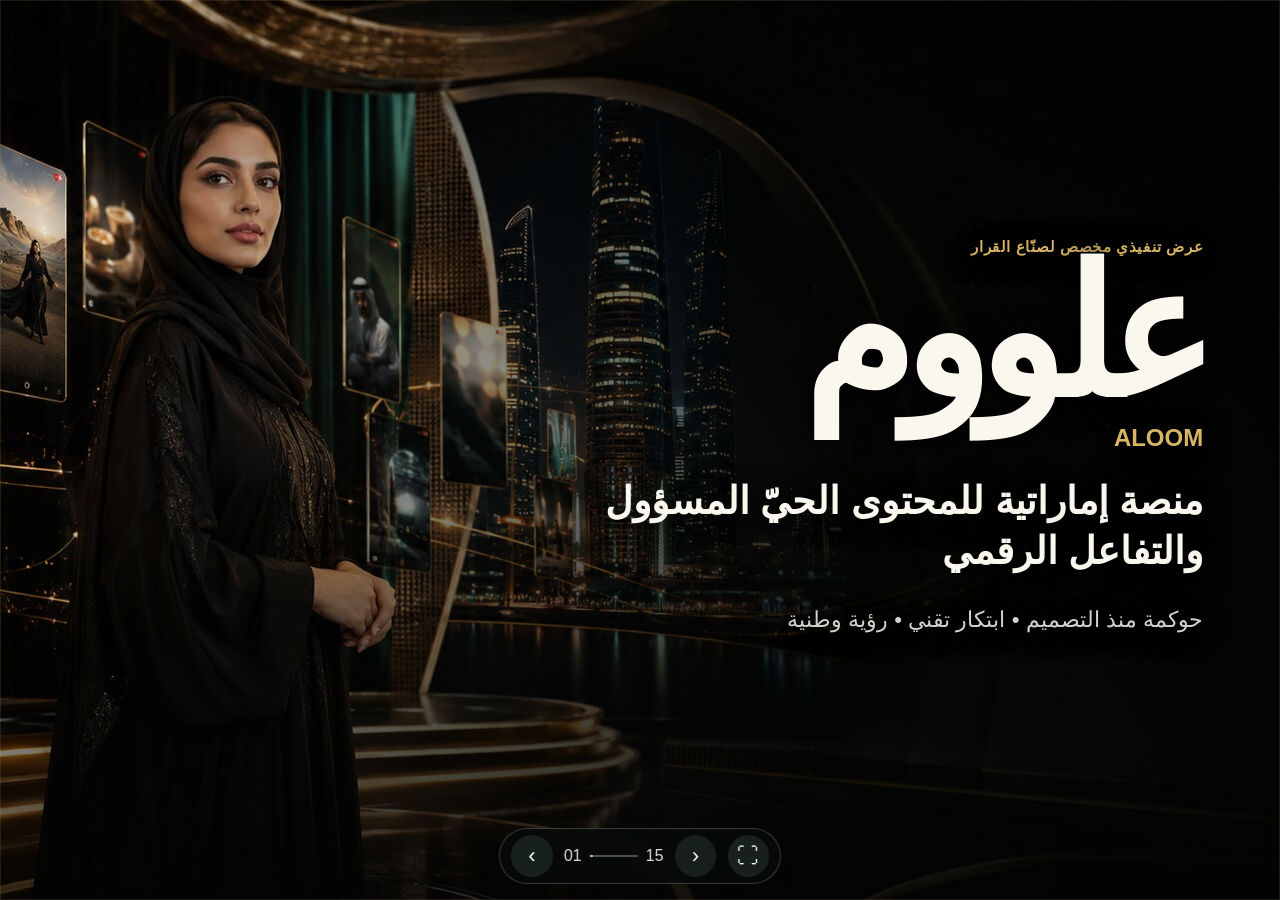
<file: presentation/index.html>
<!doctype html>
<html lang="ar" dir="rtl">
  <head>
    <meta charset="utf-8" />
    <meta
      name="viewport"
      content="width=device-width,initial-scale=1,viewport-fit=cover"
    />
    <meta name="theme-color" content="#050706" />
    <title>علووم | العرض التنفيذي للترخيص</title>
    <link rel="stylesheet" href="styles.css" />
  </head>
  <body>
    <main class="deck" aria-live="polite">
      <section
        class="slide cover active"
        data-title="الغلاف"
        style="--bg: url(&quot;promo/assets/hero-campaign.jpg&quot;)"
      >
        <div class="content">
          <p class="eyebrow">عرض تنفيذي مخصص لصنّاع القرار</p>
          <h1>علووم</h1>
          <p class="latin">ALOOM</p>
          <h2>منصة إماراتية للمحتوى الحيّ المسؤول والتفاعل الرقمي</h2>
          <p class="lead">حوكمة منذ التصميم • ابتكار تقني • رؤية وطنية</p>
        </div>
      </section>

      <section
        class="slide"
        data-title="الرؤية"
        style="--bg: url(&quot;promo/assets/manifesto-stories.jpg&quot;)"
      >
        <header>
          <span>02 / 15</span>
          <p>الرؤية</p>
        </header>
        <div class="content">
          <p class="eyebrow">بنية إعلامية رقمية قابلة للحوكمة</p>
          <h2>علووم ليست تطبيقًا آخر؛ بل منظومة محتوى إماراتية متكاملة</h2>
          <p class="lead">
            تجمع المحتوى القصير والبث المباشر والمجتمعات والاقتصاد الإبداعي تحت
            إشراف واضح وقابل للمساءلة.
          </p>
          <div class="callout">
            الغاية: تمكين المبدعين ودعم المجتمع ضمن مساحة رقمية آمنة ومسؤولة.
          </div>
        </div>
      </section>

      <section
        class="slide"
        data-title="التجربة المتكاملة"
        style="--bg: url(&quot;promo/assets/discovery-world.jpg&quot;)"
      >
        <header>
          <span>03 / 15</span>
          <p>التجربة المتكاملة</p>
        </header>
        <div class="content">
          <p class="eyebrow">رحلة واحدة للمستخدم والمبدع</p>
          <h2>المشاهدة بداية التجربة، وليست نهايتها</h2>
          <ul class="inline">
            <li>اكتشاف وفيديو قصير</li>
            <li>بث وتحديات مباشرة</li>
            <li>مجتمعات ورسائل</li>
            <li>استوديو وإنتاج</li>
            <li>اقتصاد إبداعي</li>
          </ul>
        </div>
      </section>

      <section
        class="slide"
        data-title="القيمة الوطنية"
        style="--bg: url(&quot;promo/assets/emirati-culture.jpg&quot;)"
      >
        <header>
          <span>04 / 15</span>
          <p>القيمة الوطنية</p>
        </header>
        <div class="content">
          <p class="eyebrow">من الإمارات إلى جمهور عالمي</p>
          <h2>الهوية المحلية تتحول إلى قوة إعلامية واقتصادية</h2>
          <p class="lead">
            إبراز المواهب والقصص والفعاليات، تمكين المبدعين، وخلق فرص في الإعلام
            والتقنية والإنتاج.
          </p>
        </div>
      </section>

      <section
        class="slide"
        data-title="الأدوار"
        style="--bg: url(&quot;promo/assets/community-majlis.jpg&quot;)"
      >
        <header>
          <span>05 / 15</span>
          <p>وضوح الأدوار</p>
        </header>
        <div class="content">
          <p class="eyebrow">صلاحيات ومسؤوليات محددة</p>
          <h2>كل طرف يعرف ما يستطيع فعله، وما يخضع للمراجعة</h2>
          <div class="sequence">
            <span>المشاهد</span><span>المبدع</span><span>المشرف</span
            ><span>الجهة الرقابية</span>
          </div>
        </div>
      </section>

      <section
        class="slide"
        data-title="نطاق النشاط"
        style="--bg: url(&quot;promo/assets/creator-studio.jpg&quot;)"
      >
        <header>
          <span>06 / 15</span>
          <p>نطاق النشاط</p>
        </header>
        <div class="content">
          <p class="eyebrow">فصل تنظيمي واضح</p>
          <h2>المحتوى والإعلام منفصلان تشغيليًا عن الاقتصاد الرقمي</h2>
          <div class="split">
            <p>
              <b>المحتوى:</b> نشر، بث مباشر، فعاليات، مجتمعات وإعلانات معتمدة.
            </p>
            <p>
              <b>الاقتصاد:</b> هدايا رقمية، استحقاقات، تسويات وسجل معاملات قابل
              للتدقيق.
            </p>
          </div>
        </div>
      </section>

      <section
        class="slide"
        data-title="السلامة"
        style="--bg: url(&quot;promo/assets/trust-safety.jpg&quot;)"
      >
        <header>
          <span>07 / 15</span>
          <p>السلامة أولًا</p>
        </header>
        <div class="content">
          <p class="eyebrow">الحماية جزء من المنتج</p>
          <h2>ضوابط عمرية وبلاغات واستجابة مباشرة واستئناف منظم</h2>
          <p class="lead">
            تأخير البث عند الحاجة، كتم وحظر وإيقاف فوري للحالات الجسيمة، مع
            قرارات مفسرة وقابلة للمراجعة.
          </p>
        </div>
      </section>

      <section
        class="slide"
        data-title="الحوكمة البشرية"
        style="--bg: url(&quot;executive-assets/human-governance.jpg&quot;)"
      >
        <header>
          <span>08 / 15</span>
          <p>الحوكمة البشرية</p>
        </header>
        <div class="content">
          <p class="eyebrow">التقنية تساعد؛ والإنسان يقرر</p>
          <h2>القرارات الحساسة تمر بمراجعة بشرية موثقة</h2>
          <div class="sequence">
            <span>رصد</span><span>مراجعة السياق</span><span>إجراء متناسب</span
            ><span>توثيق واستئناف</span>
          </div>
        </div>
      </section>

      <section
        class="slide"
        data-title="الخصوصية والأمن"
        style="--bg: url(&quot;executive-assets/privacy-security.jpg&quot;)"
      >
        <header>
          <span>09 / 15</span>
          <p>الخصوصية والأمن</p>
        </header>
        <div class="content">
          <p class="eyebrow">أقل بيانات، أعلى حماية</p>
          <h2>خصوصية منذ التصميم وبنية أمنية قابلة للتدقيق</h2>
          <p class="lead">
            تقليل البيانات، تشفير، إدارة دقيقة للصلاحيات، رصد للحوادث، وحقوق
            واضحة للمستخدم.
          </p>
        </div>
      </section>

      <section
        class="slide"
        data-title="الهدايا الرقمية"
        style="--bg: url(&quot;promo/assets/creator-economy.jpg&quot;)"
      >
        <header>
          <span>10 / 15</span>
          <p>الاقتصاد الإبداعي</p>
        </header>
        <div class="content">
          <p class="eyebrow">قيمة مفهومة وقابلة للتدقيق</p>
          <h2>الهدايا الرقمية تدعم المبدع ضمن تدفق مالي منضبط</h2>
          <div class="sequence">
            <span>شراء آمن</span><span>هدية داخل المنصة</span
            ><span>استحقاق شفاف</span><span>تسوية بعد التحقق</span>
          </div>
          <p class="fine">
            ليست أداة استثمار أو بديلًا للنقود، وتخضع خصائصها للموافقات
            النظامية.
          </p>
        </div>
      </section>

      <section
        class="slide"
        data-title="الأثر"
        style="--bg: url(&quot;promo/assets/creator-tools.jpg&quot;)"
      >
        <header>
          <span>11 / 15</span>
          <p>الأثر المتوقع</p>
        </header>
        <div class="content">
          <p class="eyebrow">قيمة وطنية قابلة للقياس</p>
          <h2>محتوى محلي أقوى، بيئة رقمية أكثر أمانًا، وفرص اقتصادية جديدة</h2>
          <ul class="inline">
            <li>حضور إماراتي</li>
            <li>مؤشرات سلامة</li>
            <li>دخل للمبدعين</li>
            <li>وظائف نوعية</li>
          </ul>
        </div>
      </section>

      <section
        class="slide"
        data-title="الإطلاق المرحلي"
        style="--bg: url(&quot;executive-assets/phased-launch.jpg&quot;)"
      >
        <header>
          <span>12 / 15</span>
          <p>الإطلاق المرحلي</p>
        </header>
        <div class="content">
          <p class="eyebrow">نتوسع بناءً على الأدلة</p>
          <h2>تجربة مضبوطة، ثم إطلاق إماراتي، ثم توسع إقليمي منظم</h2>
          <div class="sequence">
            <span>تجربة مغلقة</span><span>إطلاق إماراتي</span
            ><span>قياس وتحسين</span><span>توسع بالموافقات</span>
          </div>
        </div>
      </section>

      <section
        class="slide"
        data-title="الموافقات"
        style="--bg: url(&quot;executive-assets/regulatory-approvals.jpg&quot;)"
      >
        <header>
          <span>13 / 15</span>
          <p>مسار الموافقات</p>
        </header>
        <div class="content">
          <p class="eyebrow">حزمة متكاملة وليست موافقة منفردة</p>
          <h2>تنسيق مبكر بين التجارة والإعلام والخصوصية والأمن والمدفوعات</h2>
          <p class="lead">
            نقترح نقطة اتصال تنظيمية واحدة ومسارًا مرحليًا يربط كل خاصية
            بالموافقة المختصة قبل تفعيلها.
          </p>
        </div>
      </section>

      <section
        class="slide"
        data-title="الجاهزية والالتزامات"
        style="
          --bg: url(&quot;executive-assets/operational-readiness.jpg&quot;);
        "
      >
        <header>
          <span>14 / 15</span>
          <p>الجاهزية والالتزامات</p>
        </header>
        <div class="content">
          <p class="eyebrow">الموافقة ترتبط بأدلة تشغيل</p>
          <h2>مؤشرات أداء وتقارير دورية وتدقيق قابل للتحقق</h2>
          <ul class="inline">
            <li>زمن الاستجابة</li>
            <li>المراجعة البشرية</li>
            <li>نتائج الاستئناف</li>
            <li>تقارير الامتثال</li>
            <li>اختبارات الجاهزية</li>
          </ul>
        </div>
      </section>

      <section
        class="slide decision"
        data-title="القرار المطلوب"
        style="--bg: url(&quot;promo/assets/global-finale-v2.jpg&quot;)"
      >
        <header>
          <span>15 / 15</span>
          <p>القرار المطلوب</p>
        </header>
        <div class="content">
          <p class="eyebrow">القادم يبدأ من أبوظبي</p>
          <h2>الموافقة على بدء مسار ترخيص مرحلي لمنصة «علووم»</h2>
          <p class="lead">
            بنطاق إطلاق مضبوط، وإشراف الجهات المختصة، وتقارير امتثال وسلامة قبل
            أي توسع.
          </p>
          <div class="callout">
            نقطة اتصال تنظيمية • نطاق تجربة أولية • حزمة متطلبات وموافقات
          </div>
        </div>
      </section>
    </main>
    <nav class="controls" aria-label="التنقل بين الشرائح">
      <button id="next" type="button" aria-label="التالي">‹</button>
      <div class="status">
        <span id="current">01</span><i></i><span id="total">15</span>
      </div>
      <button id="prev" type="button" aria-label="السابق">›</button
      ><button id="full" type="button" aria-label="ملء الشاشة">⛶</button>
    </nav>
    <script src="app.js"></script>
  </body>
</html>
</file>
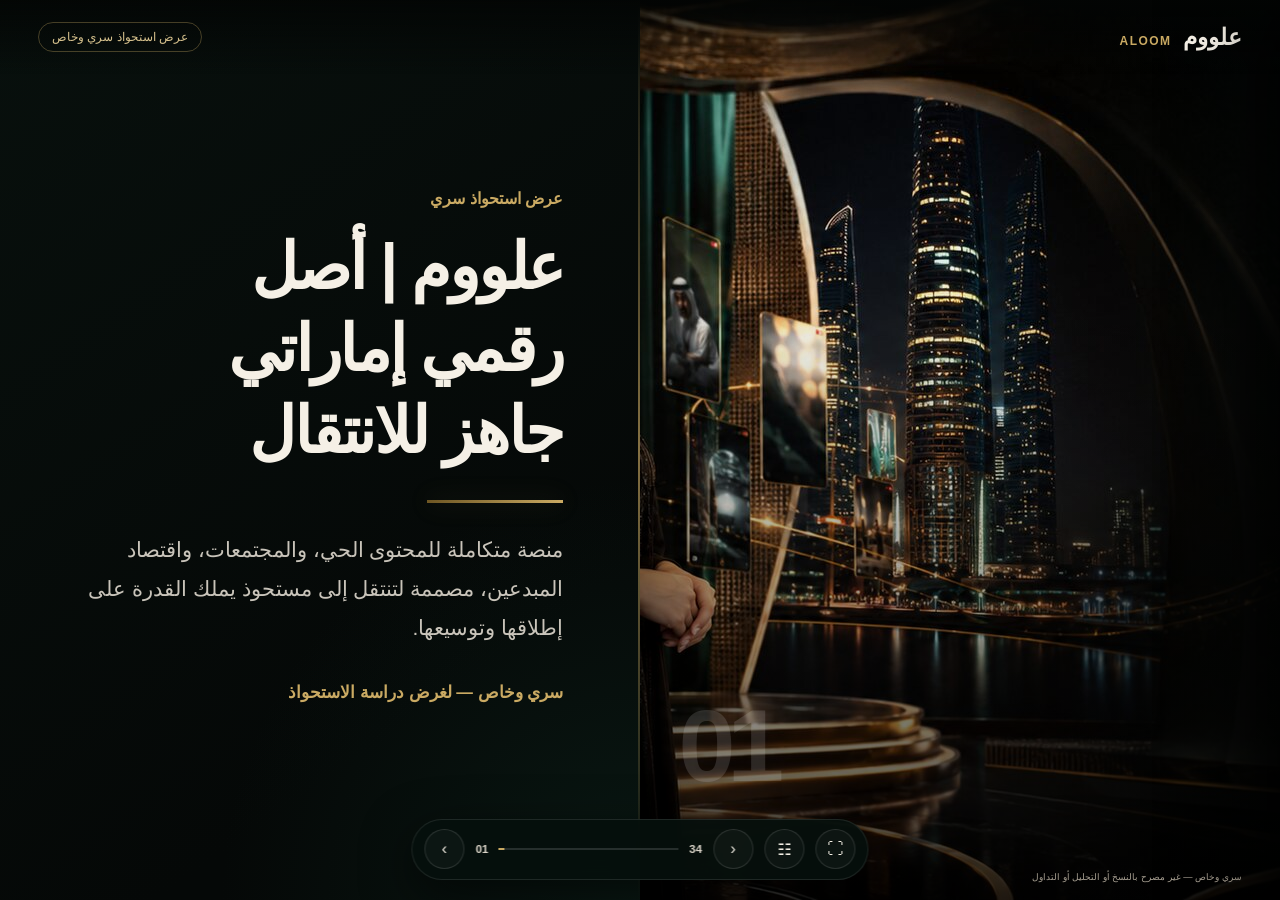
<file: presentation/acquisition/index.html>
<!doctype html>
<html lang="ar" dir="rtl">
  <head>
    <meta charset="utf-8" />
    <meta name="viewport" content="width=device-width,initial-scale=1,viewport-fit=cover" />
    <meta name="theme-color" content="#050807" />
    <meta name="robots" content="noindex,nofollow,noarchive" />
    <title>علووم | عرض الاستحواذ السري</title>
    <link rel="stylesheet" href="acquisition.css" />
  </head>
  <body>
    <main id="deck" class="deck" aria-live="polite"></main>

    <header class="topbar">
      <div class="brand"><b>علووم</b><span>ALOOM</span></div>
      <div class="confidential">عرض استحواذ سري وخاص</div>
    </header>

    <nav class="controls" aria-label="التحكم في العرض">
      <button id="next" class="round" aria-label="التالي">‹</button>
      <div class="progress">
        <span id="current">01</span><i><b id="bar"></b></i><span id="total">34</span>
      </div>
      <button id="prev" class="round" aria-label="السابق">›</button>
      <button id="menu" class="round menu" aria-label="فهرس الشرائح">☷</button>
      <button id="full" class="round" aria-label="ملء الشاشة">⛶</button>
    </nav>

    <aside id="indexPanel" class="index-panel" aria-label="فهرس الشرائح">
      <div class="index-head"><b>فهرس العرض</b><button id="closeMenu" aria-label="إغلاق">×</button></div>
      <div id="indexList" class="index-list"></div>
    </aside>

    <script src="acquisition.js"></script>
  </body>
</html>
</file>
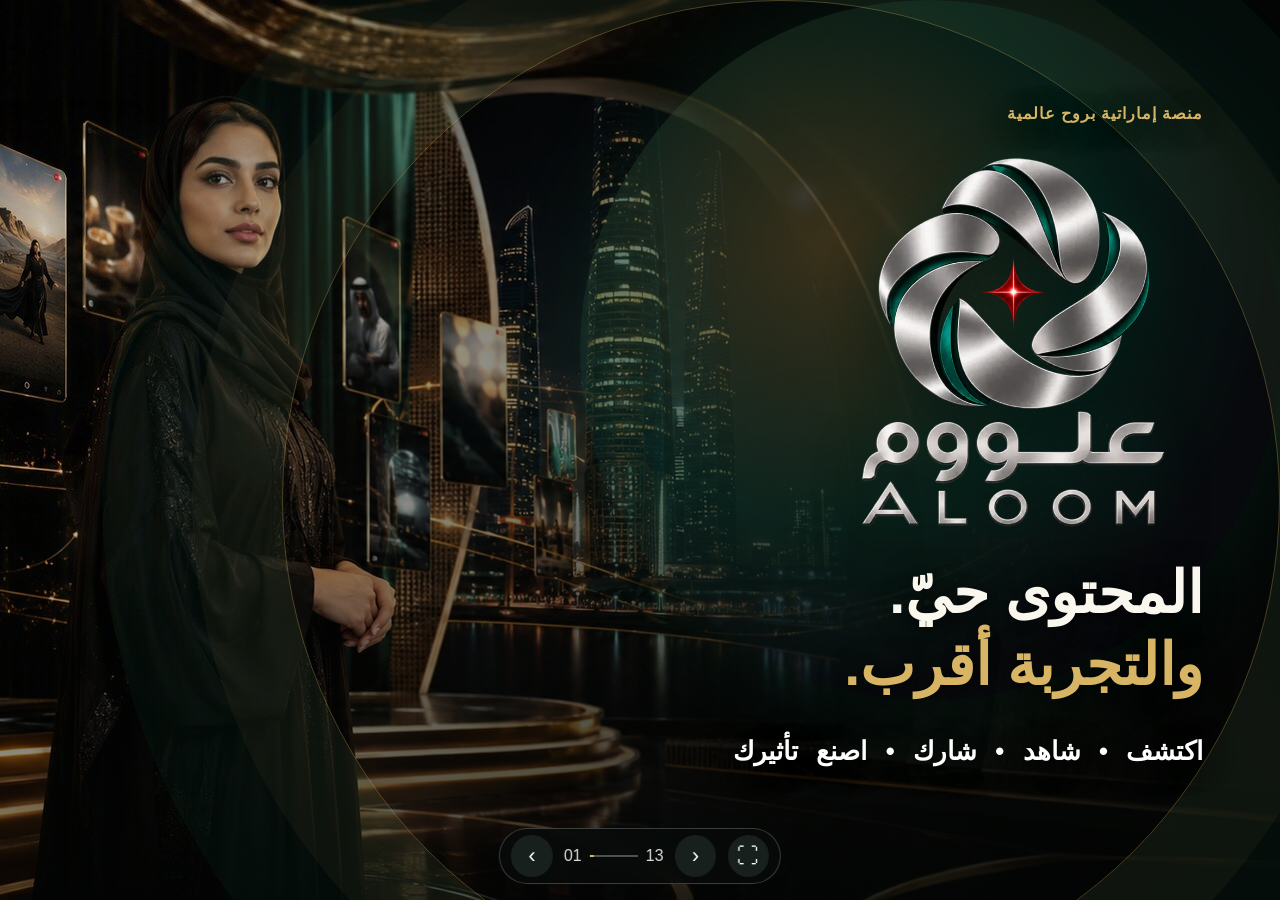
<file: presentation/promo-logo-preview/index.html>
<!doctype html>
<html lang="ar" dir="rtl">
<head>
  <meta charset="utf-8">
  <meta name="viewport" content="width=device-width,initial-scale=1,viewport-fit=cover">
  <meta name="theme-color" content="#050706">
  <title>علووم | العرض الترويجي</title>
  <link rel="stylesheet" href="promo.css">
</head>
<body>
<main class="deck">
  <section class="slide hero active" data-title="علووم">
    <div class="orb"></div><div class="rings"></div>
    <p class="kicker">منصة إماراتية بروح عالمية</p>
    <img class="official-logo official-logo--hero" src="aloom-official-logo.webp" alt="علووم ALOOM">
    <h2>المحتوى حيّ.<br><em>والتجربة أقرب.</em></h2>
    <p class="sub">اكتشف • شاهد • شارك • اصنع تأثيرك</p>
  </section>

  <section class="slide manifesto" data-title="الفكرة">
    <img class="official-logo official-logo--signature" src="aloom-mark.webp" alt="" aria-hidden="true">
    <p class="num">01</p>
    <h2>ليس كل ما يستحق المشاهدة<br>يمكن اختصاره في تمريرة</h2>
    <p class="bigline">في «علووم» تتحول اللحظة إلى قصة، والقصة إلى مجتمع، والمجتمع إلى أثر.</p>
    <div class="glowline"></div>
  </section>

  <section class="slide discovery" data-title="الاكتشاف">
    <img class="official-logo official-logo--signature" src="aloom-mark.webp" alt="" aria-hidden="true">
    <p class="num">02</p>
    <div class="copy"><p class="kicker">اكتشاف بلا حدود</p><h2>محتوى يعرف ما يهمك،<br><em>ويفتح لك ما لم تتوقعه</em></h2><p>فيديو قصير، فعاليات، مواهب، قصص محلية وموضوعات حيّة — في تجربة سريعة وسلسة.</p></div>
    <div class="stream" aria-hidden="true"><i>رياضة</i><i>إبداع</i><i>تراث</i><i>تقنية</i><i>فعاليات</i></div>
  </section>

  <section class="slide live" data-title="البث المباشر">
    <img class="official-logo official-logo--signature" src="aloom-mark.webp" alt="" aria-hidden="true">
    <p class="num">03</p><div class="pulse"></div>
    <p class="kicker">LIVE الآن</p>
    <h2>البث ليس مشاهدة فقط.<br><em>أنت جزء من الحدث.</em></h2>
    <p class="bigline">ضيوف • تحديات مباشرة • دردشة حيّة • تفاعل لحظي • لحظات لا تتكرر</p>
  </section>

  <section class="slide challenge" data-title="التحديات">
    <img class="official-logo official-logo--signature" src="aloom-mark.webp" alt="" aria-hidden="true">
    <p class="num">04</p>
    <div class="versus"><span>الموهبة</span><b>VS</b><span>الموهبة</span></div>
    <h2>تحديات تشعل الحماس،<br><em>وتصنع نجوم اللحظة</em></h2>
    <p>منافسات مباشرة، تصويت وتفاعل، نتائج لحظية وتجربة مصممة للمشاركة.</p>
  </section>

  <section class="slide studio" data-title="استوديو علووم">
    <img class="official-logo official-logo--signature" src="aloom-mark.webp" alt="" aria-hidden="true">
    <p class="num">05</p><p class="kicker">ALOOM STUDIO</p>
    <h2>استوديو كامل.<br><em>أينما كان المبدع.</em></h2>
    <div class="devices"><div class="desktop">بث الألعاب<br><small>تطبيق أو نافذة + كاميرا + دردشة</small></div><div class="tablet">iPad Studio</div><div class="phone">Companion<br><small>كاميرا ودردشة</small></div></div>
  </section>

  <section class="slide creator" data-title="أدوات المبدع">
    <img class="official-logo official-logo--signature" src="aloom-mark.webp" alt="" aria-hidden="true">
    <p class="num">06</p>
    <div class="copy"><p class="kicker">اصنع بطريقتك</p><h2>من الفكرة<br><em>إلى جمهور ينتظر جديدك</em></h2><p>تصوير وتحرير وفلاتر وصوت وتعليقات توضيحية ونشر وتحليلات — رحلة واحدة بلا تعقيد.</p></div>
    <div class="lens"><span>REC</span></div>
  </section>

  <section class="slide community" data-title="المجتمعات">
    <img class="official-logo official-logo--signature" src="aloom-mark.webp" alt="" aria-hidden="true">
    <p class="num">07</p>
    <h2>الجمهور لا يتابعك فقط.<br><em>إنه مجتمعك.</em></h2>
    <p class="bigline">رسائل ومجموعات وإشعارات ومساحات اهتمام تُبقي الحوار حيًا بعد انتهاء البث.</p>
    <div class="people"><i></i><i></i><i></i><i></i><i></i><i></i><i></i></div>
  </section>

  <section class="slide economy" data-title="اقتصاد المبدعين">
    <img class="official-logo official-logo--signature" src="aloom-mark.webp" alt="" aria-hidden="true">
    <p class="num">08</p><div class="coin">ع</div>
    <p class="kicker">القيمة تصل إلى من يصنعها</p>
    <h2>إبداع يُرى.<br><em>وتقدير يُحَس.</em></h2>
    <p>هدايا رقمية، عضويات، استحقاقات واضحة وفرص نمو تدعم استدامة المبدع.</p>
  </section>

  <section class="slide culture" data-title="المحتوى الإماراتي">
    <img class="official-logo official-logo--signature" src="aloom-mark.webp" alt="" aria-hidden="true">
    <p class="num">09</p>
    <p class="kicker">هويتنا مساحة انطلاق</p>
    <h2>قصصنا المحلية<br><em>تستحق جمهورًا عالميًا</em></h2>
    <div class="words"><span>المجالس</span><span>المهرجانات</span><span>الرياضات التراثية</span><span>المواهب</span><span>اليولات</span><span>الابتكار</span></div>
  </section>

  <section class="slide experiences" data-title="تجارب جديدة">
    <img class="official-logo official-logo--signature" src="aloom-mark.webp" alt="" aria-hidden="true">
    <p class="num">10</p><p class="kicker">أكثر من منصة محتوى</p>
    <h2>الترشيحات والمزادات<br><em>تتحول إلى تجارب جماهيرية حيّة</em></h2>
    <div class="duo"><div><b>ترشيحات</b><p>فئات وجولات وتصويت وتكريم يصنعه الجمهور.</p></div><div><b>مزادات</b><p>الحلال والسيارات والمقتنيات النادرة في تجربة تفاعلية موثوقة.</p></div></div>
  </section>

  <section class="slide safe" data-title="الثقة والسلامة">
    <img class="official-logo official-logo--signature" src="aloom-mark.webp" alt="" aria-hidden="true">
    <p class="num">11</p><div class="shield">ع</div>
    <h2>متعة بلا فوضى.<br><em>حرية بمسؤولية.</em></h2>
    <p class="bigline">حوكمة منذ التصميم، أدوات سلامة فورية، إشراف بشري، خصوصية وحماية للمستخدم والمبدع.</p>
  </section>

  <section class="slide finale" data-title="المستقبل">
    <div class="orb"></div>
    <p class="kicker">القادم يبدأ من هنا</p>
    <img class="official-logo official-logo--finale" src="aloom-official-logo.webp" alt="علووم ALOOM">
    <h2>من الإمارات<br><em>إلى كل شاشة</em></h2>
    <p class="sub">شاهد العالم بطريقتنا</p>
  </section>
</main>
<nav class="controls"><button id="next" aria-label="التالي">‹</button><div><span id="current">01</span><i></i><span id="total">13</span></div><button id="prev" aria-label="السابق">›</button><button id="full" aria-label="ملء الشاشة">⛶</button></nav>
<script src="promo.js"></script>
</body>
</html>
</file>
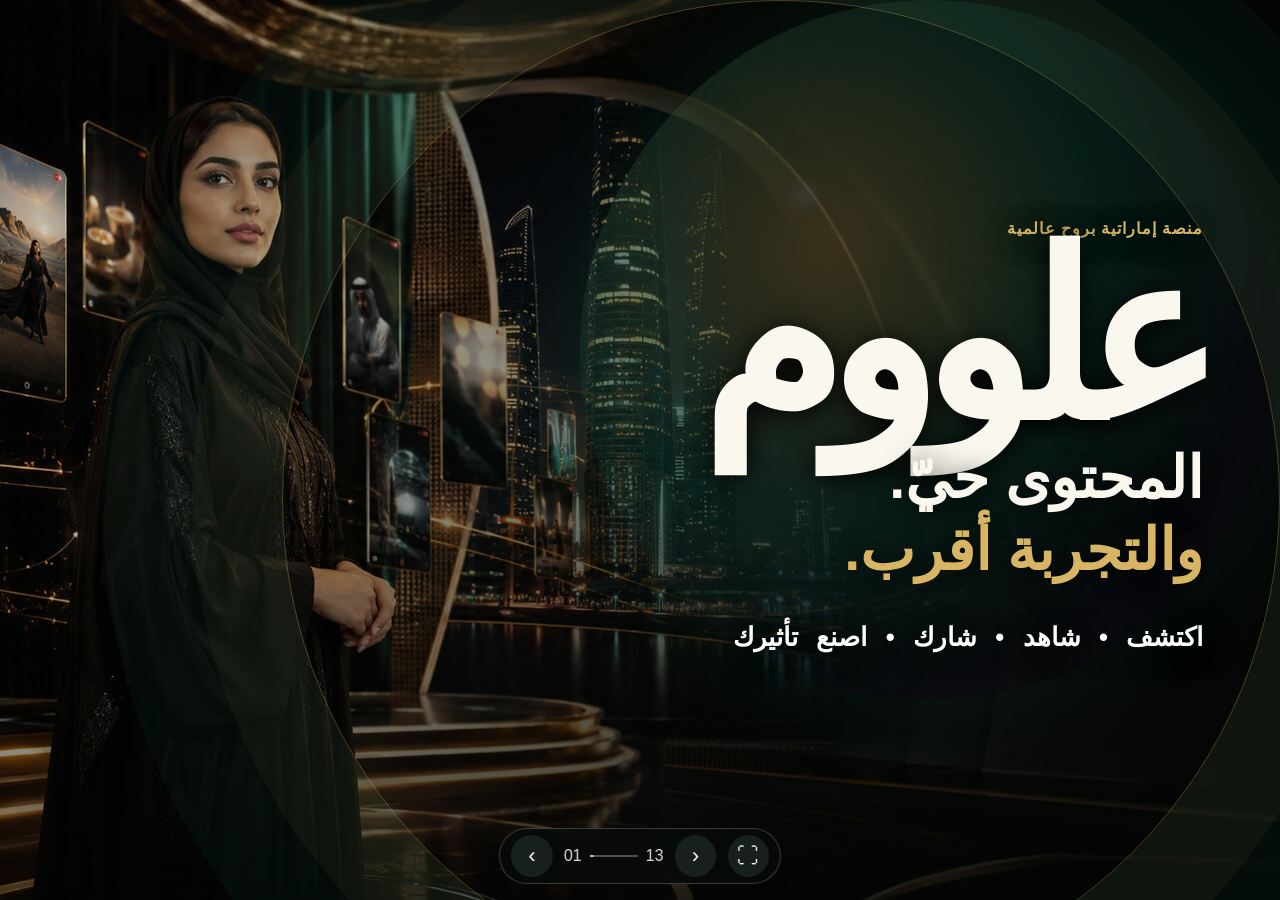
<file: presentation/promo/index.html>
<!doctype html>
<html lang="ar" dir="rtl">
<head>
  <meta charset="utf-8">
  <meta name="viewport" content="width=device-width,initial-scale=1,viewport-fit=cover">
  <meta name="theme-color" content="#050706">
  <title>علووم | العرض الترويجي</title>
  <link rel="stylesheet" href="promo.css">
</head>
<body>
<main class="deck">
  <section class="slide hero active" data-title="علووم">
    <div class="orb"></div><div class="rings"></div>
    <p class="kicker">منصة إماراتية بروح عالمية</p>
    <h1>علووم</h1>
    <h2>المحتوى حيّ.<br><em>والتجربة أقرب.</em></h2>
    <p class="sub">اكتشف • شاهد • شارك • اصنع تأثيرك</p>
  </section>

  <section class="slide manifesto" data-title="الفكرة">
    <p class="num">01</p>
    <h2>ليس كل ما يستحق المشاهدة<br>يمكن اختصاره في تمريرة</h2>
    <p class="bigline">في «علووم» تتحول اللحظة إلى قصة، والقصة إلى مجتمع، والمجتمع إلى أثر.</p>
    <div class="glowline"></div>
  </section>

  <section class="slide discovery" data-title="الاكتشاف">
    <p class="num">02</p>
    <div class="copy"><p class="kicker">اكتشاف بلا حدود</p><h2>محتوى يعرف ما يهمك،<br><em>ويفتح لك ما لم تتوقعه</em></h2><p>فيديو قصير، فعاليات، مواهب، قصص محلية وموضوعات حيّة — في تجربة سريعة وسلسة.</p></div>
    <div class="stream" aria-hidden="true"><i>رياضة</i><i>إبداع</i><i>تراث</i><i>تقنية</i><i>فعاليات</i></div>
  </section>

  <section class="slide live" data-title="البث المباشر">
    <p class="num">03</p><div class="pulse"></div>
    <p class="kicker">LIVE الآن</p>
    <h2>البث ليس مشاهدة فقط.<br><em>أنت جزء من الحدث.</em></h2>
    <p class="bigline">ضيوف • تحديات مباشرة • دردشة حيّة • تفاعل لحظي • لحظات لا تتكرر</p>
  </section>

  <section class="slide challenge" data-title="التحديات">
    <p class="num">04</p>
    <div class="versus"><span>الموهبة</span><b>VS</b><span>الموهبة</span></div>
    <h2>تحديات تشعل الحماس،<br><em>وتصنع نجوم اللحظة</em></h2>
    <p>منافسات مباشرة، تصويت وتفاعل، نتائج لحظية وتجربة مصممة للمشاركة.</p>
  </section>

  <section class="slide studio" data-title="استوديو علووم">
    <p class="num">05</p><p class="kicker">ALOOM STUDIO</p>
    <h2>استوديو كامل.<br><em>أينما كان المبدع.</em></h2>
    <div class="devices"><div class="desktop">بث الألعاب<br><small>تطبيق أو نافذة + كاميرا + دردشة</small></div><div class="tablet">iPad Studio</div><div class="phone">Companion<br><small>كاميرا ودردشة</small></div></div>
  </section>

  <section class="slide creator" data-title="أدوات المبدع">
    <p class="num">06</p>
    <div class="copy"><p class="kicker">اصنع بطريقتك</p><h2>من الفكرة<br><em>إلى جمهور ينتظر جديدك</em></h2><p>تصوير وتحرير وفلاتر وصوت وتعليقات توضيحية ونشر وتحليلات — رحلة واحدة بلا تعقيد.</p></div>
    <div class="lens"><span>REC</span></div>
  </section>

  <section class="slide community" data-title="المجتمعات">
    <p class="num">07</p>
    <h2>الجمهور لا يتابعك فقط.<br><em>إنه مجتمعك.</em></h2>
    <p class="bigline">رسائل ومجموعات وإشعارات ومساحات اهتمام تُبقي الحوار حيًا بعد انتهاء البث.</p>
    <div class="people"><i></i><i></i><i></i><i></i><i></i><i></i><i></i></div>
  </section>

  <section class="slide economy" data-title="اقتصاد المبدعين">
    <p class="num">08</p><div class="coin">ع</div>
    <p class="kicker">القيمة تصل إلى من يصنعها</p>
    <h2>إبداع يُرى.<br><em>وتقدير يُحَس.</em></h2>
    <p>هدايا رقمية، عضويات، استحقاقات واضحة وفرص نمو تدعم استدامة المبدع.</p>
  </section>

  <section class="slide culture" data-title="المحتوى الإماراتي">
    <p class="num">09</p>
    <p class="kicker">هويتنا مساحة انطلاق</p>
    <h2>قصصنا المحلية<br><em>تستحق جمهورًا عالميًا</em></h2>
    <div class="words"><span>المجالس</span><span>المهرجانات</span><span>الرياضات التراثية</span><span>المواهب</span><span>اليولات</span><span>الابتكار</span></div>
  </section>

  <section class="slide experiences" data-title="تجارب جديدة">
    <p class="num">10</p><p class="kicker">أكثر من منصة محتوى</p>
    <h2>الترشيحات والمزادات<br><em>تتحول إلى تجارب جماهيرية حيّة</em></h2>
    <div class="duo"><div><b>ترشيحات</b><p>فئات وجولات وتصويت وتكريم يصنعه الجمهور.</p></div><div><b>مزادات</b><p>الحلال والسيارات والمقتنيات النادرة في تجربة تفاعلية موثوقة.</p></div></div>
  </section>

  <section class="slide safe" data-title="الثقة والسلامة">
    <p class="num">11</p><div class="shield">ع</div>
    <h2>متعة بلا فوضى.<br><em>حرية بمسؤولية.</em></h2>
    <p class="bigline">حوكمة منذ التصميم، أدوات سلامة فورية، إشراف بشري، خصوصية وحماية للمستخدم والمبدع.</p>
  </section>

  <section class="slide finale" data-title="المستقبل">
    <div class="orb"></div>
    <p class="kicker">القادم يبدأ من هنا</p>
    <h1>علووم</h1>
    <h2>من الإمارات<br><em>إلى كل شاشة</em></h2>
    <p class="sub">شاهد العالم بطريقتنا</p>
  </section>
</main>
<nav class="controls"><button id="next" aria-label="التالي">‹</button><div><span id="current">01</span><i></i><span id="total">13</span></div><button id="prev" aria-label="السابق">›</button><button id="full" aria-label="ملء الشاشة">⛶</button></nav>
<script src="promo.js"></script>
</body>
</html>
</file>
<file: presentation/styles.css>
:root {
  --ink: #faf7ee;
  --gold: #d7b565;
  --green: #22a77c;
  --muted: #d3d2cc;
}
* {
  box-sizing: border-box;
}
html,
body {
  margin: 0;
  height: 100%;
  overflow: hidden;
  background: #020302;
  color: var(--ink);
  font-family: Tahoma, Arial, "Noto Sans Arabic", sans-serif;
  direction: rtl;
}
.deck {
  height: 100%;
}
.slide {
  position: absolute;
  inset: 0;
  display: none;
  overflow: hidden;
  align-content: center;
  padding: clamp(3rem, 6vw, 7rem);
  background-image:
    linear-gradient(90deg, transparent 0%, #02040399 45%, #020403f4 100%),
    linear-gradient(0deg, #020403bb 0%, transparent 55%), var(--bg);
  background-size: cover;
  background-position: center;
  text-align: right;
  unicode-bidi: plaintext;
}
.slide.active {
  display: grid;
  animation: enter 0.55s cubic-bezier(0.2, 0.8, 0.2, 1) both;
}
@keyframes enter {
  from {
    opacity: 0.05;
    transform: scale(1.015);
  }
  to {
    opacity: 1;
    transform: none;
  }
}
.slide:after {
  content: "";
  position: absolute;
  inset: 0;
  border: 1px solid #d7b56522;
  pointer-events: none;
}
.content {
  position: relative;
  z-index: 2;
  width: min(61%, 1050px);
  margin-left: auto;
  text-shadow: 0 4px 28px #000;
}
header {
  position: absolute;
  z-index: 3;
  top: 2rem;
  right: clamp(2rem, 6vw, 7rem);
  left: clamp(2rem, 6vw, 7rem);
  display: flex;
  justify-content: space-between;
  align-items: center;
  padding-bottom: 0.8rem;
  border-bottom: 1px solid #d7b56577;
  color: var(--gold);
  font-size: 0.9rem;
}
header p {
  margin: 0;
  font-weight: 700;
}
.eyebrow {
  color: var(--gold);
  font-size: clamp(0.85rem, 1.15vw, 1.2rem);
  font-weight: 800;
  letter-spacing: 0.04em;
  margin: 0 0 1rem;
}
h1,
h2,
p,
li {
  unicode-bidi: plaintext;
}
h1 {
  font-size: clamp(6rem, 14vw, 13rem);
  line-height: 0.72;
  letter-spacing: -0.06em;
  margin: 0 0 1rem;
}
h2 {
  font-size: clamp(2.35rem, 4.6vw, 5.2rem);
  line-height: 1.3;
  margin: 0 0 1.5rem;
}
.latin {
  direction: ltr;
  text-align: right;
  color: var(--gold);
  font-size: 1.5rem;
  font-weight: 800;
}
.lead {
  font-size: clamp(1.15rem, 1.75vw, 1.8rem);
  line-height: 1.8;
  color: var(--muted);
  max-width: 950px;
}
.cover {
  background-image:
    linear-gradient(90deg, transparent 0%, #02040388 45%, #020403f4 100%),
    linear-gradient(0deg, #020403bb, transparent 55%), var(--bg);
}
.cover .content {
  width: min(58%, 900px);
}
.cover h2 {
  font-size: clamp(1.8rem, 3vw, 3.4rem);
}
.callout {
  margin-top: 1.8rem;
  padding: 1.1rem 1.4rem;
  border-right: 3px solid var(--gold);
  background: #070b09bb;
  color: #f1e2b9;
  font-size: clamp(1rem, 1.45vw, 1.4rem);
  line-height: 1.7;
  backdrop-filter: blur(8px);
}
.inline {
  list-style: none;
  margin: 1.8rem 0 0;
  padding: 0;
  display: flex;
  flex-wrap: wrap;
  gap: 0.9rem;
}
.inline li,
.sequence span {
  padding: 0.7rem 1rem;
  border: 1px solid #d7b56577;
  background: #06100ccc;
  color: #f4e4b8;
  border-radius: 4px;
  font-size: clamp(0.9rem, 1.2vw, 1.15rem);
  backdrop-filter: blur(8px);
}
.sequence {
  display: flex;
  flex-wrap: wrap;
  gap: 0.8rem;
  align-items: center;
  margin-top: 1.6rem;
}
.sequence span:not(:last-child):after {
  content: "←";
  color: var(--gold);
  margin-right: 1rem;
}
.split {
  display: grid;
  grid-template-columns: 1fr 1fr;
  gap: 1.4rem;
}
.split p {
  margin: 0;
  padding: 1.2rem;
  border-top: 2px solid var(--gold);
  background: #06100cbb;
  font-size: clamp(1rem, 1.35vw, 1.25rem);
  line-height: 1.7;
}
.split b {
  color: var(--gold);
}
.fine {
  font-size: 0.9rem;
  color: #c8c6bd;
  margin-top: 1.5rem;
}
.decision .content {
  width: min(59%, 980px);
}
.controls {
  position: fixed;
  z-index: 10;
  bottom: 1rem;
  left: 50%;
  transform: translateX(-50%);
  direction: ltr;
  display: flex;
  align-items: center;
  gap: 0.7rem;
  padding: 0.4rem 0.7rem;
  border: 1px solid #ffffff35;
  border-radius: 99px;
  background: #080b0add;
  backdrop-filter: blur(12px);
}
.status {
  display: flex;
  align-items: center;
  gap: 0.5rem;
  color: #ddd;
  font-variant-numeric: tabular-nums;
}
.status i {
  width: 3rem;
  height: 2px;
  background: linear-gradient(
    90deg,
    var(--gold) var(--progress, 7%),
    #4d514f 0
  );
}
button {
  border: 0;
  border-radius: 50%;
  width: 2.6rem;
  height: 2.6rem;
  background: #18201d;
  color: white;
  font-size: 1.35rem;
  cursor: pointer;
}
button:hover {
  background: #1b755b;
}
@media (max-width: 800px) {
  .slide {
    padding: 5rem 1.3rem 6rem;
    background-image:
      linear-gradient(90deg, #02040399, #020403e9),
      linear-gradient(0deg, #020403dd, transparent), var(--bg);
    overflow: auto;
  }
  .content,
  .cover .content,
  .decision .content {
    width: 100%;
    margin: 0;
  }
  header {
    top: 1rem;
    right: 1.3rem;
    left: 1.3rem;
  }
  .split {
    grid-template-columns: 1fr;
  }
  .sequence span:not(:last-child):after {
    display: none;
  }
  h1 {
    font-size: 28vw;
  }
  h2 {
    font-size: clamp(2rem, 8vw, 3rem);
  }
  .controls {
    bottom: 0.5rem;
  }
}
@media print {
  html,
  body {
    overflow: visible;
    background: #fff;
  }
  .slide {
    position: relative;
    display: grid !important;
    width: 297mm;
    height: 167mm;
    break-after: page;
  }
  .controls {
    display: none;
  }
}
</file>
<file: presentation/acquisition/acquisition.css>
:root {
  --black: #050807;
  --panel: #09100d;
  --ivory: #f5f0e6;
  --gold: #caaa63;
  --green: #0f5d47;
  --muted: #c9c4ba;
}

* { box-sizing: border-box; }
html, body { margin: 0; width: 100%; height: 100%; overflow: hidden; background: #020403; color: var(--ivory); }
body { font-family: Tahoma, Arial, "Noto Sans Arabic", sans-serif; direction: rtl; }
button { font: inherit; }

.deck, .slide { position: absolute; inset: 0; }
.slide {
  display: none;
  grid-template-columns: minmax(0, 1fr) minmax(0, 1fr);
  background: var(--black);
  isolation: isolate;
  overflow: hidden;
  direction: ltr;
}
.slide.active { display: grid; animation: reveal .55s cubic-bezier(.2,.8,.2,1) both; }
@keyframes reveal { from { opacity: 0; transform: scale(1.012); } to { opacity: 1; transform: none; } }

.visual { position: relative; min-width: 0; background: var(--image) center/cover no-repeat; overflow: hidden; }
.visual::before { content: ""; position: absolute; inset: 0; background: linear-gradient(180deg, #0000000d 35%, #000b 100%), linear-gradient(90deg, transparent 65%, #050807cc); }
.visual::after { content: ""; position: absolute; inset: 0; box-shadow: inset 0 0 100px #0008; }
.image-left .visual { grid-column: 1; grid-row: 1; }
.image-left .visual::before { background: linear-gradient(180deg, #0000 40%, #000b), linear-gradient(270deg, transparent 65%, #050807cc); }
.image-right .visual { grid-column: 2; grid-row: 1; }
.image-number { position: absolute; z-index: 2; left: clamp(1.5rem,3vw,3.5rem); bottom: clamp(5.5rem,8vw,7.5rem); font: 700 clamp(3.8rem,8vw,8rem)/1 Arial; color: #fff2; letter-spacing: -.08em; }

.content {
  position: relative;
  z-index: 2;
  display: flex;
  flex-direction: column;
  justify-content: center;
  padding: clamp(6.5rem, 10vh, 9rem) clamp(3rem, 6vw, 7rem) clamp(7rem, 11vh, 9rem);
  direction: rtl;
  text-align: right;
  unicode-bidi: plaintext;
  background: radial-gradient(circle at 100% 100%, #12382b55, transparent 38%), linear-gradient(145deg, #08100d, #050807 75%);
}
.image-left .content { grid-column: 2; grid-row: 1; }
.image-right .content { grid-column: 1; grid-row: 1; }
.content::before { content: ""; position: absolute; top: 0; bottom: 0; width: 2px; background: linear-gradient(transparent, var(--gold), transparent); opacity: .65; }
.image-left .content::before { left: 0; }
.image-right .content::before { right: 0; }
.section, h1, .body, .tag { unicode-bidi: plaintext; }
.section { margin: 0 0 1.2rem; color: var(--gold); font-size: clamp(.9rem,1.25vw,1.25rem); font-weight: 800; }
h1 { margin: 0; max-width: 820px; font-size: clamp(2.35rem,4.4vw,5rem); line-height: 1.28; letter-spacing: -.035em; text-wrap: balance; }
.gold-line { width: min(170px,28%); height: 3px; margin: clamp(1.6rem,3vh,2.7rem) 0; background: linear-gradient(90deg, #6e5623, var(--gold)); box-shadow: 0 0 24px #caaa6340; }
.body { margin: 0; max-width: 850px; color: var(--muted); font-size: clamp(1.08rem,1.65vw,1.75rem); line-height: 1.85; text-wrap: pretty; }
.tag { margin: clamp(1.8rem,4vh,3.5rem) 0 0; color: var(--gold); font-size: clamp(.95rem,1.3vw,1.35rem); font-weight: 800; }
.cover h1, .closing h1 { font-size: clamp(2.8rem,5vw,5.8rem); }

.topbar { position: fixed; z-index: 10; top: 0; inset-inline: 0; height: 74px; display: flex; align-items: center; justify-content: space-between; padding: 0 clamp(1.25rem,3vw,3.5rem); direction: rtl; pointer-events: none; background: linear-gradient(#030504dd, transparent); }
.brand { display: flex; align-items: baseline; gap: .7rem; color: var(--gold); }
.brand b { font-size: 1.45rem; color: var(--ivory); }
.brand span { font: 700 .75rem Arial; letter-spacing: .12em; }
.confidential { padding: .45rem .8rem; border: 1px solid #caaa6355; border-radius: 999px; color: #d6c18d; font-size: .72rem; }
.legal { position: fixed; z-index: 5; bottom: 1.15rem; right: clamp(1.2rem,3vw,3.5rem); margin: 0; color: #aaa294; font-size: clamp(.58rem,.7vw,.72rem); direction: rtl; unicode-bidi: plaintext; }

.controls { position: fixed; z-index: 20; bottom: 1.25rem; left: 50%; transform: translateX(-50%); display: flex; direction: ltr; align-items: center; gap: .7rem; padding: .6rem .75rem; border: 1px solid #ffffff1a; border-radius: 999px; background: #06100de8; backdrop-filter: blur(18px); box-shadow: 0 15px 50px #0009; }
.round { width: 40px; height: 40px; border: 1px solid #ffffff20; border-radius: 50%; background: #ffffff08; color: var(--ivory); cursor: pointer; }
.round:hover { color: #171108; background: var(--gold); }
.progress { display: flex; align-items: center; gap: .65rem; color: #dbd5c9; font: 700 .72rem Arial; }
.progress i { display: block; width: min(16vw,180px); height: 2px; overflow: hidden; background: #ffffff22; }
.progress i b { display: block; width: 0; height: 100%; background: var(--gold); transition: width .35s ease; }

.index-panel { position: fixed; z-index: 30; top: 0; bottom: 0; right: 0; width: min(430px,90vw); padding: 1.5rem; background: #06100df5; backdrop-filter: blur(22px); transform: translateX(105%); transition: transform .35s ease; box-shadow: -30px 0 80px #000b; direction: rtl; }
.index-panel.open { transform: translateX(0); }
.index-head { display: flex; align-items: center; justify-content: space-between; padding-bottom: 1rem; border-bottom: 1px solid #ffffff18; color: var(--gold); }
.index-head button { border: 0; background: transparent; color: #fff; font-size: 2rem; cursor: pointer; }
.index-list { height: calc(100% - 60px); padding-top: .7rem; overflow-y: auto; }
.index-list button { width: 100%; display: flex; gap: 1rem; align-items: center; padding: .85rem .7rem; border: 0; border-bottom: 1px solid #ffffff0d; background: transparent; color: #d7d2c8; text-align: right; cursor: pointer; }
.index-list button span { color: #8c846f; font: 700 .72rem Arial; }
.index-list button b { font-size: .95rem; }
.index-list button.active, .index-list button:hover { color: var(--gold); background: #ffffff08; }

@media (max-width: 820px), (orientation: portrait) {
  .slide { grid-template-columns: 1fr; grid-template-rows: 42vh 1fr; }
  .visual, .image-left .visual, .image-right .visual { grid-column: 1; grid-row: 1; }
  .visual::before, .image-left .visual::before { background: linear-gradient(180deg, transparent 45%, #050807 100%); }
  .content, .image-left .content, .image-right .content { grid-column: 1; grid-row: 2; justify-content: flex-start; padding: 1.1rem 1.5rem 6.5rem; }
  .content::before { display: none; }
  h1, .cover h1, .closing h1 { font-size: clamp(1.75rem,7vw,3rem); line-height: 1.35; }
  .section { margin-bottom: .55rem; }
  .gold-line { margin: .9rem 0; }
  .body { font-size: clamp(.95rem,3.8vw,1.25rem); line-height: 1.65; }
  .tag { margin-top: 1rem; }
  .image-number { bottom: 1rem; }
  .topbar { height: 58px; }
  .confidential { display: none; }
  .controls { bottom: .75rem; }
  .progress i { width: 75px; }
  .legal { display: none; }
}

@media print {
  html, body { overflow: visible; background: #fff; }
  .slide { position: relative; display: grid; width: 100vw; height: 56.25vw; page-break-after: always; }
  .topbar, .controls, .index-panel { display: none; }
}
</file>
<file: presentation/promo-logo-preview/promo.css>
:root {
  --bg: #050706;
  --ink: #faf7ee;
  --gold: #d7b565;
  --green: #25b98d;
  --violet: #7560ff;
  --muted: #bfc4c0;
}
* {
  box-sizing: border-box;
}
html,
body {
  margin: 0;
  height: 100%;
  overflow: hidden;
  background: #020302;
  color: var(--ink);
  font-family: Tahoma, Arial, "Noto Sans Arabic", sans-serif;
  direction: rtl;
}
.slide {
  position: absolute;
  inset: 0;
  display: none;
  overflow: hidden;
  align-content: center;
  padding: clamp(2rem, 6vw, 7rem);
  background:
    radial-gradient(circle at 10% 90%, #123c3066, transparent 35%),
    linear-gradient(135deg, #050706, #090d0b);
  text-align: right;
  unicode-bidi: plaintext;
}
.slide.active {
  display: grid;
  animation: reveal 0.6s cubic-bezier(0.2, 0.8, 0.2, 1) both;
}
@keyframes reveal {
  from {
    opacity: 0;
    transform: scale(1.02);
  }
  to {
    opacity: 1;
    transform: none;
  }
}
h1,
h2,
p {
  margin-top: 0;
  unicode-bidi: plaintext;
}
h1 {
  font-size: clamp(6rem, 18vw, 17rem);
  line-height: 0.72;
  letter-spacing: -0.07em;
  margin-bottom: 1.2rem;
}
h2 {
  font-size: clamp(2.5rem, 5.5vw, 6.3rem);
  line-height: 1.25;
  margin-bottom: 1.8rem;
  max-width: 1250px;
}
em {
  font-style: normal;
  color: var(--gold);
}
p {
  font-size: clamp(1.15rem, 2vw, 2rem);
  line-height: 1.7;
  color: var(--muted);
  max-width: 1000px;
}
.kicker {
  color: var(--gold);
  font-size: clamp(0.9rem, 1.25vw, 1.3rem);
  font-weight: 800;
  letter-spacing: 0.06em;
}
.sub {
  color: #fff;
  font-weight: 700;
  word-spacing: 0.7rem;
}
.num {
  position: absolute;
  top: 2.5rem;
  left: 3.5rem;
  color: #ffffff50;
  font-weight: 800;
}
.bigline {
  font-size: clamp(1.4rem, 2.5vw, 2.7rem);
  max-width: 1100px;
}
.finale {
  text-align: center;
  justify-items: center;
  background:
    radial-gradient(circle at 50% 45%, #1f785d88, transparent 26%),
    radial-gradient(circle at 15% 85%, #7560ff55, transparent 28%), #050706;
}
.hero {
  text-align: right;
  justify-items: start;
  background:
    linear-gradient(90deg, #03050422 0%, #03050488 48%, #030504f2 100%),
    linear-gradient(0deg, #03050488, transparent 55%),
    url("../promo/assets/hero-campaign.jpg") center/cover no-repeat;
}
.hero h1,
.hero h2,
.hero p {
  position: relative;
  z-index: 2;
  text-shadow: 0 4px 30px #000;
}
.hero h2,
.finale h2 {
  font-size: clamp(2.2rem, 4.5vw, 5rem);
}
.orb {
  position: absolute;
  width: min(60vw, 700px);
  aspect-ratio: 1;
  border-radius: 50%;
  background:
    radial-gradient(circle at 32% 28%, #fff9, transparent 3%),
    radial-gradient(circle at 35% 35%, #efc76a, #17785e 42%, #161929 70%);
  filter: blur(0.2px);
  opacity: 0.22;
  box-shadow: 0 0 100px #20ad8088;
}
.rings {
  position: absolute;
  width: min(78vw, 1050px);
  aspect-ratio: 1;
  border: 1px solid #d8b45f55;
  border-radius: 50%;
  box-shadow:
    0 0 0 90px #d8b45f0b,
    0 0 0 180px #25b98d0b;
}
.hero > *:not(.orb, .rings),
.finale > *:not(.orb) {
  z-index: 1;
}
.manifesto {
  background: linear-gradient(120deg, #060806 45%, #281e0b);
}
.glowline {
  height: 2px;
  width: 75%;
  background: linear-gradient(90deg, transparent, var(--gold), transparent);
  box-shadow: 0 0 24px var(--gold);
}
.discovery,
.creator {
  grid-template-columns: 1.1fr 0.9fr;
  gap: 5vw;
}
.copy {
  align-self: center;
}
.stream {
  position: relative;
  height: 70vh;
  align-self: center;
}
.stream i {
  position: absolute;
  display: grid;
  place-items: center;
  width: clamp(110px, 15vw, 220px);
  aspect-ratio: 1;
  border-radius: 50%;
  font-style: normal;
  font-weight: 800;
  font-size: clamp(1rem, 1.8vw, 1.7rem);
  border: 1px solid #ffffff50;
  background: radial-gradient(
    circle at 30% 25%,
    #ffffff33,
    #17785e 55%,
    #07100d
  );
  box-shadow: 0 24px 70px #000;
}
.stream i:nth-child(1) {
  top: 2%;
  right: 15%;
}
.stream i:nth-child(2) {
  top: 30%;
  left: 3%;
  transform: scale(0.75);
}
.stream i:nth-child(3) {
  top: 43%;
  right: 23%;
  transform: scale(0.9);
}
.stream i:nth-child(4) {
  bottom: 2%;
  left: 25%;
  transform: scale(0.6);
}
.stream i:nth-child(5) {
  bottom: 0;
  right: 2%;
  transform: scale(0.55);
}
.live {
  background:
    radial-gradient(circle at 20% 50%, #bd163d88, transparent 22%),
    linear-gradient(120deg, #070807, #17060c);
}
.pulse {
  position: absolute;
  left: 12%;
  top: 50%;
  width: 16vw;
  aspect-ratio: 1;
  border-radius: 50%;
  background: #ed1845;
  box-shadow:
    0 0 0 30px #ed184520,
    0 0 0 70px #ed184515,
    0 0 100px #ed1845;
  animation: pulse 1.7s infinite;
}
@keyframes pulse {
  50% {
    transform: scale(0.86);
    opacity: 0.7;
  }
}
.versus {
  display: flex;
  direction: rtl;
  align-items: center;
  gap: clamp(1rem, 3vw, 3rem);
  font-size: clamp(1.3rem, 3vw, 3.5rem);
  color: var(--gold);
}
.versus b {
  font-size: clamp(4rem, 10vw, 10rem);
  color: #fff;
  text-shadow: 0 0 45px #e13456;
}
.challenge p {
  max-width: 900px;
}
.challenge {
  text-align: center;
  justify-items: center;
  background:
    linear-gradient(0deg, #030403e8 0%, transparent 55%, #030403bb 100%),
    url("../promo/assets/live-challenge.jpg") center/cover no-repeat;
}
.challenge .versus {
  margin-top: 28vh;
  text-shadow: 0 4px 30px #000;
}
.studio {
  background:
    linear-gradient(90deg, transparent 0%, #050607aa 48%, #050607f5 100%),
    url("../promo/assets/creator-studio.jpg") center/cover no-repeat;
}
.studio h2,
.studio .kicker {
  position: relative;
  z-index: 2;
  max-width: 55%;
  text-shadow: 0 4px 30px #000;
}
.studio .devices {
  display: none;
}
.devices {
  height: 42vh;
  position: relative;
  margin-top: 1rem;
}
.devices > div {
  position: absolute;
  display: grid;
  place-items: center;
  text-align: center;
  border: 2px solid #786df0;
  background: linear-gradient(145deg, #1a1930, #08090b);
  box-shadow: 0 25px 70px #000;
  border-radius: 18px;
  font-weight: 800;
  font-size: clamp(1rem, 2vw, 2rem);
}
.devices small {
  color: #aeb2b1;
  font-weight: 400;
}
.desktop {
  width: 52%;
  height: 90%;
  right: 0;
}
.tablet {
  width: 25%;
  height: 75%;
  right: 54%;
  top: 12%;
}
.phone {
  width: 15%;
  height: 65%;
  left: 2%;
  top: 20%;
}
.lens {
  width: min(52vw, 610px);
  aspect-ratio: 1;
  border-radius: 50%;
  align-self: center;
  justify-self: center;
  display: grid;
  place-items: center;
  background: radial-gradient(
    circle,
    #111 0 12%,
    #1c4e6d 13% 25%,
    #080a0b 26% 38%,
    #7560ff 39% 43%,
    #0b0c0d 44% 61%,
    #25b98d 62% 64%,
    #030403 65%
  );
  box-shadow: 0 0 100px #7560ff55;
}
.lens span {
  color: #ff4160;
  font-weight: 800;
  letter-spacing: 0.2em;
}
.community {
  text-align: center;
  justify-items: center;
  background:
    radial-gradient(circle at 50% 100%, #17785e99, transparent 45%), #050706;
}
.people {
  display: flex;
  direction: ltr;
  gap: -1rem;
  margin-top: 2rem;
}
.people i {
  width: clamp(45px, 6vw, 90px);
  aspect-ratio: 1;
  border-radius: 50%;
  border: 3px solid #07100d;
  background: linear-gradient(145deg, #e1bb65, #176d57);
  margin-left: -12px;
}
.people i:nth-child(even) {
  transform: translateY(20px);
  background: linear-gradient(145deg, #7560ff, #17283a);
}
.economy {
  background:
    radial-gradient(circle at 20% 50%, #d7b56566, transparent 28%), #070806;
}
.coin {
  position: absolute;
  left: 12%;
  font-size: clamp(7rem, 17vw, 17rem);
  font-weight: 800;
  color: #111;
  display: grid;
  place-items: center;
  width: min(34vw, 440px);
  aspect-ratio: 1;
  border-radius: 50%;
  background: radial-gradient(circle at 30% 25%, #fff4bd, #d7b565 35%, #77571a);
  box-shadow:
    0 30px 100px #000,
    0 0 90px #d7b56555;
}
.culture {
  background:
    linear-gradient(90deg, transparent 0%, #03100bbb 53%, #030806f2 100%),
    linear-gradient(0deg, #020403aa, transparent 60%),
    url("../promo/assets/emirati-culture.jpg") center/cover no-repeat;
}
.culture h2,
.culture .kicker,
.culture .words {
  position: relative;
  z-index: 2;
  max-width: 58%;
  text-shadow: 0 4px 30px #000;
}
.words {
  display: flex;
  flex-wrap: wrap;
  gap: 1rem;
  max-width: 1100px;
}
.words span {
  font-size: clamp(1.2rem, 2.5vw, 2.6rem);
  padding: 0.6rem 1.2rem;
  border-bottom: 1px solid var(--gold);
  color: #e2d5af;
}
.duo {
  display: grid;
  grid-template-columns: 1fr 1fr;
  gap: 5vw;
  margin-top: 1rem;
}
.duo > div {
  border-top: 2px solid var(--gold);
  padding-top: 1.5rem;
}
.duo b {
  font-size: clamp(2rem, 4vw, 4rem);
  color: var(--gold);
}
.shield {
  position: absolute;
  left: 14%;
  display: grid;
  place-items: center;
  width: min(28vw, 360px);
  height: min(34vw, 430px);
  font-size: 10rem;
  font-weight: 800;
  color: #06120e;
  background: linear-gradient(145deg, #d6b361, #1d8a69);
  clip-path: polygon(50% 0, 92% 15%, 86% 72%, 50% 100%, 14% 72%, 8% 15%);
  filter: drop-shadow(0 25px 60px #25b98d55);
}
.finale {
  background:
    radial-gradient(circle at 50% 48%, #d7b56555, transparent 25%), #050706;
}
/* Full cinematic campaign imagery — one original scene per slide */
.manifesto {
  background:
    linear-gradient(90deg, transparent 0%, #030604aa 50%, #030604f3 100%),
    url("../promo/assets/manifesto-stories.jpg") center/cover no-repeat;
}
.manifesto h2,
.manifesto .bigline,
.manifesto .glowline {
  max-width: 58%;
  position: relative;
  z-index: 2;
  text-shadow: 0 4px 30px #000;
}
.discovery {
  display: none;
  grid-template-columns: 1fr;
  background:
    linear-gradient(90deg, transparent 0%, #03100baa 48%, #030604f4 100%),
    url("../promo/assets/discovery-world.jpg") center/cover no-repeat;
}
.discovery.active {
  display: grid;
}
.discovery .copy {
  width: 56%;
  margin-left: auto;
  position: relative;
  z-index: 2;
  text-shadow: 0 4px 30px #000;
}
.discovery .stream {
  display: none;
}
.live {
  background:
    linear-gradient(90deg, transparent 0%, #030604aa 50%, #030604f4 100%),
    url("../promo/assets/live-moment.jpg") center/cover no-repeat;
}
.live h2,
.live .kicker,
.live .bigline {
  max-width: 58%;
  position: relative;
  z-index: 2;
  text-shadow: 0 4px 30px #000;
}
.live .pulse {
  display: none;
}
.creator {
  display: none;
  grid-template-columns: 1fr;
  background:
    linear-gradient(90deg, transparent 0%, #030604aa 50%, #030604f4 100%),
    url("../promo/assets/creator-tools.jpg") center/cover no-repeat;
}
.creator.active {
  display: grid;
}
.creator .copy {
  width: 56%;
  margin-left: auto;
  position: relative;
  z-index: 2;
  text-shadow: 0 4px 30px #000;
}
.creator .lens {
  display: none;
}
.community {
  text-align: right;
  justify-items: start;
  background:
    linear-gradient(90deg, transparent 0%, #030604aa 50%, #030604f4 100%),
    url("../promo/assets/community-majlis.jpg") center/cover no-repeat;
}
.community h2,
.community .bigline {
  max-width: 58%;
  position: relative;
  z-index: 2;
  text-shadow: 0 4px 30px #000;
}
.community .people {
  display: none;
}
.economy {
  background:
    linear-gradient(90deg, transparent 0%, #030604aa 50%, #030604f4 100%),
    url("../promo/assets/creator-economy.jpg") center/cover no-repeat;
}
.economy h2,
.economy .kicker,
.economy > p:not(.num) {
  max-width: 58%;
  position: relative;
  z-index: 2;
  text-shadow: 0 4px 30px #000;
}
.economy .coin {
  display: none;
}
.experiences {
  background:
    linear-gradient(90deg, transparent 0%, #030604aa 50%, #030604f4 100%),
    url("../promo/assets/auctions-nominations-approved.jpg") center/cover no-repeat;
}
.experiences h2,
.experiences .kicker,
.experiences .duo {
  max-width: 58%;
  position: relative;
  z-index: 2;
  text-shadow: 0 4px 30px #000;
}
.safe {
  background:
    linear-gradient(90deg, transparent 0%, #030604aa 50%, #030604f4 100%),
    url("../promo/assets/trust-safety.jpg") center/cover no-repeat;
}
.safe h2,
.safe .bigline {
  max-width: 58%;
  position: relative;
  z-index: 2;
  text-shadow: 0 4px 30px #000;
}
.safe .shield {
  display: none;
}
.finale {
  text-align: right;
  justify-items: start;
  background:
    linear-gradient(90deg, transparent 0%, #03060499 50%, #030604f3 100%),
    url("../promo/assets/global-finale-v2.jpg") center/cover no-repeat;
}
.finale h1,
.finale h2,
.finale p {
  position: relative;
  z-index: 2;
  text-shadow: 0 4px 30px #000;
}
.finale .orb {
  display: none;
}

.controls {
  position: fixed;
  z-index: 10;
  bottom: 1rem;
  left: 50%;
  transform: translateX(-50%);
  direction: ltr;
  display: flex;
  align-items: center;
  gap: 0.7rem;
  padding: 0.4rem 0.7rem;
  border: 1px solid #ffffff35;
  border-radius: 99px;
  background: #080b0add;
  backdrop-filter: blur(12px);
}
.controls div {
  display: flex;
  align-items: center;
  gap: 0.5rem;
  color: #ddd;
}
.controls i {
  width: 3rem;
  height: 2px;
  background: linear-gradient(90deg, var(--gold) var(--p, 8%), #4d514f 0);
}
button {
  border: 0;
  border-radius: 50%;
  width: 2.6rem;
  height: 2.6rem;
  background: #18201d;
  color: white;
  font-size: 1.35rem;
  cursor: pointer;
}
button:hover {
  background: #1b755b;
}
@media (max-width: 800px) {
  .slide {
    padding: 5rem 1.3rem 6rem;
    overflow: auto;
  }
  .num {
    top: 1rem;
    left: 1.3rem;
  }
  .discovery,
  .creator {
    grid-template-columns: 1fr;
  }
  .stream {
    height: 36vh;
  }
  .lens {
    width: 70vw;
  }
  .desktop {
    width: 58%;
  }
  .tablet {
    right: 60%;
    width: 24%;
  }
  .phone {
    width: 14%;
  }
  .pulse,
  .coin,
  .shield {
    opacity: 0.25;
    left: 2%;
  }
  .duo {
    grid-template-columns: 1fr;
  }
  .hero h1,
  .finale h1 {
    font-size: 30vw;
  }
  .studio h2,
  .studio .kicker,
  .culture h2,
  .culture .kicker,
  .culture .words {
    max-width: 100%;
  }
  .manifesto h2,
  .manifesto .bigline,
  .manifesto .glowline,
  .discovery .copy,
  .live h2,
  .live .kicker,
  .live .bigline,
  .creator .copy,
  .community h2,
  .community .bigline,
  .economy h2,
  .economy .kicker,
  .economy > p:not(.num),
  .experiences h2,
  .experiences .kicker,
  .experiences .duo,
  .safe h2,
  .safe .bigline {
    width: 100%;
    max-width: 100%;
  }
  .controls {
    bottom: 0.5rem;
  }
}
@media print {
  html,
  body {
    overflow: visible;
    background: #fff;
  }
  .slide {
    position: relative;
    display: grid !important;
    width: 297mm;
    height: 167mm;
    break-after: page;
  }
  .controls {
    display: none;
  }
}


/* الهوية الرسمية لعلوم — نسخة المعاينة */
.official-logo{position:relative;z-index:5;display:block;object-fit:contain;user-select:none;pointer-events:none;filter:drop-shadow(0 18px 28px rgba(0,0,0,.48)) drop-shadow(0 0 18px rgba(0,112,92,.18))}
.official-logo--hero{width:clamp(250px,30vw,455px);max-height:55vh;margin:.2rem 0 1.2rem}
.official-logo--finale{width:clamp(230px,27vw,410px);max-height:48vh;margin:0 0 1rem}
.official-logo--signature{position:absolute;top:clamp(1rem,2.2vw,2.25rem);right:clamp(1rem,2.4vw,2.7rem);width:clamp(66px,6.5vw,102px);height:auto;opacity:.92;filter:drop-shadow(0 8px 16px rgba(0,0,0,.55)) drop-shadow(0 0 12px rgba(0,112,92,.16))}
@media(max-width:800px){.official-logo--hero{width:min(68vw,340px);max-height:42vh;margin-bottom:.6rem}.official-logo--finale{width:min(62vw,300px);max-height:38vh}.official-logo--signature{width:58px;top:.8rem;right:.9rem;opacity:.88}}
</file>
<file: presentation/promo/promo.css>
:root {
  --bg: #050706;
  --ink: #faf7ee;
  --gold: #d7b565;
  --green: #25b98d;
  --violet: #7560ff;
  --muted: #bfc4c0;
}
* {
  box-sizing: border-box;
}
html,
body {
  margin: 0;
  height: 100%;
  overflow: hidden;
  background: #020302;
  color: var(--ink);
  font-family: Tahoma, Arial, "Noto Sans Arabic", sans-serif;
  direction: rtl;
}
.slide {
  position: absolute;
  inset: 0;
  display: none;
  overflow: hidden;
  align-content: center;
  padding: clamp(2rem, 6vw, 7rem);
  background:
    radial-gradient(circle at 10% 90%, #123c3066, transparent 35%),
    linear-gradient(135deg, #050706, #090d0b);
  text-align: right;
  unicode-bidi: plaintext;
}
.slide.active {
  display: grid;
  animation: reveal 0.6s cubic-bezier(0.2, 0.8, 0.2, 1) both;
}
@keyframes reveal {
  from {
    opacity: 0;
    transform: scale(1.02);
  }
  to {
    opacity: 1;
    transform: none;
  }
}
h1,
h2,
p {
  margin-top: 0;
  unicode-bidi: plaintext;
}
h1 {
  font-size: clamp(6rem, 18vw, 17rem);
  line-height: 0.72;
  letter-spacing: -0.07em;
  margin-bottom: 1.2rem;
}
h2 {
  font-size: clamp(2.5rem, 5.5vw, 6.3rem);
  line-height: 1.25;
  margin-bottom: 1.8rem;
  max-width: 1250px;
}
em {
  font-style: normal;
  color: var(--gold);
}
p {
  font-size: clamp(1.15rem, 2vw, 2rem);
  line-height: 1.7;
  color: var(--muted);
  max-width: 1000px;
}
.kicker {
  color: var(--gold);
  font-size: clamp(0.9rem, 1.25vw, 1.3rem);
  font-weight: 800;
  letter-spacing: 0.06em;
}
.sub {
  color: #fff;
  font-weight: 700;
  word-spacing: 0.7rem;
}
.num {
  position: absolute;
  top: 2.5rem;
  left: 3.5rem;
  color: #ffffff50;
  font-weight: 800;
}
.bigline {
  font-size: clamp(1.4rem, 2.5vw, 2.7rem);
  max-width: 1100px;
}
.finale {
  text-align: center;
  justify-items: center;
  background:
    radial-gradient(circle at 50% 45%, #1f785d88, transparent 26%),
    radial-gradient(circle at 15% 85%, #7560ff55, transparent 28%), #050706;
}
.hero {
  text-align: right;
  justify-items: start;
  background:
    linear-gradient(90deg, #03050422 0%, #03050488 48%, #030504f2 100%),
    linear-gradient(0deg, #03050488, transparent 55%),
    url("assets/hero-campaign.jpg") center/cover no-repeat;
}
.hero h1,
.hero h2,
.hero p {
  position: relative;
  z-index: 2;
  text-shadow: 0 4px 30px #000;
}
.hero h2,
.finale h2 {
  font-size: clamp(2.2rem, 4.5vw, 5rem);
}
.orb {
  position: absolute;
  width: min(60vw, 700px);
  aspect-ratio: 1;
  border-radius: 50%;
  background:
    radial-gradient(circle at 32% 28%, #fff9, transparent 3%),
    radial-gradient(circle at 35% 35%, #efc76a, #17785e 42%, #161929 70%);
  filter: blur(0.2px);
  opacity: 0.22;
  box-shadow: 0 0 100px #20ad8088;
}
.rings {
  position: absolute;
  width: min(78vw, 1050px);
  aspect-ratio: 1;
  border: 1px solid #d8b45f55;
  border-radius: 50%;
  box-shadow:
    0 0 0 90px #d8b45f0b,
    0 0 0 180px #25b98d0b;
}
.hero > *:not(.orb, .rings),
.finale > *:not(.orb) {
  z-index: 1;
}
.manifesto {
  background: linear-gradient(120deg, #060806 45%, #281e0b);
}
.glowline {
  height: 2px;
  width: 75%;
  background: linear-gradient(90deg, transparent, var(--gold), transparent);
  box-shadow: 0 0 24px var(--gold);
}
.discovery,
.creator {
  grid-template-columns: 1.1fr 0.9fr;
  gap: 5vw;
}
.copy {
  align-self: center;
}
.stream {
  position: relative;
  height: 70vh;
  align-self: center;
}
.stream i {
  position: absolute;
  display: grid;
  place-items: center;
  width: clamp(110px, 15vw, 220px);
  aspect-ratio: 1;
  border-radius: 50%;
  font-style: normal;
  font-weight: 800;
  font-size: clamp(1rem, 1.8vw, 1.7rem);
  border: 1px solid #ffffff50;
  background: radial-gradient(
    circle at 30% 25%,
    #ffffff33,
    #17785e 55%,
    #07100d
  );
  box-shadow: 0 24px 70px #000;
}
.stream i:nth-child(1) {
  top: 2%;
  right: 15%;
}
.stream i:nth-child(2) {
  top: 30%;
  left: 3%;
  transform: scale(0.75);
}
.stream i:nth-child(3) {
  top: 43%;
  right: 23%;
  transform: scale(0.9);
}
.stream i:nth-child(4) {
  bottom: 2%;
  left: 25%;
  transform: scale(0.6);
}
.stream i:nth-child(5) {
  bottom: 0;
  right: 2%;
  transform: scale(0.55);
}
.live {
  background:
    radial-gradient(circle at 20% 50%, #bd163d88, transparent 22%),
    linear-gradient(120deg, #070807, #17060c);
}
.pulse {
  position: absolute;
  left: 12%;
  top: 50%;
  width: 16vw;
  aspect-ratio: 1;
  border-radius: 50%;
  background: #ed1845;
  box-shadow:
    0 0 0 30px #ed184520,
    0 0 0 70px #ed184515,
    0 0 100px #ed1845;
  animation: pulse 1.7s infinite;
}
@keyframes pulse {
  50% {
    transform: scale(0.86);
    opacity: 0.7;
  }
}
.versus {
  display: flex;
  direction: rtl;
  align-items: center;
  gap: clamp(1rem, 3vw, 3rem);
  font-size: clamp(1.3rem, 3vw, 3.5rem);
  color: var(--gold);
}
.versus b {
  font-size: clamp(4rem, 10vw, 10rem);
  color: #fff;
  text-shadow: 0 0 45px #e13456;
}
.challenge p {
  max-width: 900px;
}
.challenge {
  text-align: center;
  justify-items: center;
  background:
    linear-gradient(0deg, #030403e8 0%, transparent 55%, #030403bb 100%),
    url("assets/live-challenge.jpg") center/cover no-repeat;
}
.challenge .versus {
  margin-top: 28vh;
  text-shadow: 0 4px 30px #000;
}
.studio {
  background:
    linear-gradient(90deg, transparent 0%, #050607aa 48%, #050607f5 100%),
    url("assets/creator-studio.jpg") center/cover no-repeat;
}
.studio h2,
.studio .kicker {
  position: relative;
  z-index: 2;
  max-width: 55%;
  text-shadow: 0 4px 30px #000;
}
.studio .devices {
  display: none;
}
.devices {
  height: 42vh;
  position: relative;
  margin-top: 1rem;
}
.devices > div {
  position: absolute;
  display: grid;
  place-items: center;
  text-align: center;
  border: 2px solid #786df0;
  background: linear-gradient(145deg, #1a1930, #08090b);
  box-shadow: 0 25px 70px #000;
  border-radius: 18px;
  font-weight: 800;
  font-size: clamp(1rem, 2vw, 2rem);
}
.devices small {
  color: #aeb2b1;
  font-weight: 400;
}
.desktop {
  width: 52%;
  height: 90%;
  right: 0;
}
.tablet {
  width: 25%;
  height: 75%;
  right: 54%;
  top: 12%;
}
.phone {
  width: 15%;
  height: 65%;
  left: 2%;
  top: 20%;
}
.lens {
  width: min(52vw, 610px);
  aspect-ratio: 1;
  border-radius: 50%;
  align-self: center;
  justify-self: center;
  display: grid;
  place-items: center;
  background: radial-gradient(
    circle,
    #111 0 12%,
    #1c4e6d 13% 25%,
    #080a0b 26% 38%,
    #7560ff 39% 43%,
    #0b0c0d 44% 61%,
    #25b98d 62% 64%,
    #030403 65%
  );
  box-shadow: 0 0 100px #7560ff55;
}
.lens span {
  color: #ff4160;
  font-weight: 800;
  letter-spacing: 0.2em;
}
.community {
  text-align: center;
  justify-items: center;
  background:
    radial-gradient(circle at 50% 100%, #17785e99, transparent 45%), #050706;
}
.people {
  display: flex;
  direction: ltr;
  gap: -1rem;
  margin-top: 2rem;
}
.people i {
  width: clamp(45px, 6vw, 90px);
  aspect-ratio: 1;
  border-radius: 50%;
  border: 3px solid #07100d;
  background: linear-gradient(145deg, #e1bb65, #176d57);
  margin-left: -12px;
}
.people i:nth-child(even) {
  transform: translateY(20px);
  background: linear-gradient(145deg, #7560ff, #17283a);
}
.economy {
  background:
    radial-gradient(circle at 20% 50%, #d7b56566, transparent 28%), #070806;
}
.coin {
  position: absolute;
  left: 12%;
  font-size: clamp(7rem, 17vw, 17rem);
  font-weight: 800;
  color: #111;
  display: grid;
  place-items: center;
  width: min(34vw, 440px);
  aspect-ratio: 1;
  border-radius: 50%;
  background: radial-gradient(circle at 30% 25%, #fff4bd, #d7b565 35%, #77571a);
  box-shadow:
    0 30px 100px #000,
    0 0 90px #d7b56555;
}
.culture {
  background:
    linear-gradient(90deg, transparent 0%, #03100bbb 53%, #030806f2 100%),
    linear-gradient(0deg, #020403aa, transparent 60%),
    url("assets/emirati-culture.jpg") center/cover no-repeat;
}
.culture h2,
.culture .kicker,
.culture .words {
  position: relative;
  z-index: 2;
  max-width: 58%;
  text-shadow: 0 4px 30px #000;
}
.words {
  display: flex;
  flex-wrap: wrap;
  gap: 1rem;
  max-width: 1100px;
}
.words span {
  font-size: clamp(1.2rem, 2.5vw, 2.6rem);
  padding: 0.6rem 1.2rem;
  border-bottom: 1px solid var(--gold);
  color: #e2d5af;
}
.duo {
  display: grid;
  grid-template-columns: 1fr 1fr;
  gap: 5vw;
  margin-top: 1rem;
}
.duo > div {
  border-top: 2px solid var(--gold);
  padding-top: 1.5rem;
}
.duo b {
  font-size: clamp(2rem, 4vw, 4rem);
  color: var(--gold);
}
.shield {
  position: absolute;
  left: 14%;
  display: grid;
  place-items: center;
  width: min(28vw, 360px);
  height: min(34vw, 430px);
  font-size: 10rem;
  font-weight: 800;
  color: #06120e;
  background: linear-gradient(145deg, #d6b361, #1d8a69);
  clip-path: polygon(50% 0, 92% 15%, 86% 72%, 50% 100%, 14% 72%, 8% 15%);
  filter: drop-shadow(0 25px 60px #25b98d55);
}
.finale {
  background:
    radial-gradient(circle at 50% 48%, #d7b56555, transparent 25%), #050706;
}
/* Full cinematic campaign imagery — one original scene per slide */
.manifesto {
  background:
    linear-gradient(90deg, transparent 0%, #030604aa 50%, #030604f3 100%),
    url("assets/manifesto-stories.jpg") center/cover no-repeat;
}
.manifesto h2,
.manifesto .bigline,
.manifesto .glowline {
  max-width: 58%;
  position: relative;
  z-index: 2;
  text-shadow: 0 4px 30px #000;
}
.discovery {
  display: none;
  grid-template-columns: 1fr;
  background:
    linear-gradient(90deg, transparent 0%, #03100baa 48%, #030604f4 100%),
    url("assets/discovery-world.jpg") center/cover no-repeat;
}
.discovery.active {
  display: grid;
}
.discovery .copy {
  width: 56%;
  margin-left: auto;
  position: relative;
  z-index: 2;
  text-shadow: 0 4px 30px #000;
}
.discovery .stream {
  display: none;
}
.live {
  background:
    linear-gradient(90deg, transparent 0%, #030604aa 50%, #030604f4 100%),
    url("assets/live-moment.jpg") center/cover no-repeat;
}
.live h2,
.live .kicker,
.live .bigline {
  max-width: 58%;
  position: relative;
  z-index: 2;
  text-shadow: 0 4px 30px #000;
}
.live .pulse {
  display: none;
}
.creator {
  display: none;
  grid-template-columns: 1fr;
  background:
    linear-gradient(90deg, transparent 0%, #030604aa 50%, #030604f4 100%),
    url("assets/creator-tools.jpg") center/cover no-repeat;
}
.creator.active {
  display: grid;
}
.creator .copy {
  width: 56%;
  margin-left: auto;
  position: relative;
  z-index: 2;
  text-shadow: 0 4px 30px #000;
}
.creator .lens {
  display: none;
}
.community {
  text-align: right;
  justify-items: start;
  background:
    linear-gradient(90deg, transparent 0%, #030604aa 50%, #030604f4 100%),
    url("assets/community-majlis.jpg") center/cover no-repeat;
}
.community h2,
.community .bigline {
  max-width: 58%;
  position: relative;
  z-index: 2;
  text-shadow: 0 4px 30px #000;
}
.community .people {
  display: none;
}
.economy {
  background:
    linear-gradient(90deg, transparent 0%, #030604aa 50%, #030604f4 100%),
    url("assets/creator-economy.jpg") center/cover no-repeat;
}
.economy h2,
.economy .kicker,
.economy > p:not(.num) {
  max-width: 58%;
  position: relative;
  z-index: 2;
  text-shadow: 0 4px 30px #000;
}
.economy .coin {
  display: none;
}
.experiences {
  background:
    linear-gradient(90deg, transparent 0%, #030604aa 50%, #030604f4 100%),
    url("assets/auctions-nominations-approved.jpg") center/cover no-repeat;
}
.experiences h2,
.experiences .kicker,
.experiences .duo {
  max-width: 58%;
  position: relative;
  z-index: 2;
  text-shadow: 0 4px 30px #000;
}
.safe {
  background:
    linear-gradient(90deg, transparent 0%, #030604aa 50%, #030604f4 100%),
    url("assets/trust-safety.jpg") center/cover no-repeat;
}
.safe h2,
.safe .bigline {
  max-width: 58%;
  position: relative;
  z-index: 2;
  text-shadow: 0 4px 30px #000;
}
.safe .shield {
  display: none;
}
.finale {
  text-align: right;
  justify-items: start;
  background:
    linear-gradient(90deg, transparent 0%, #03060499 50%, #030604f3 100%),
    url("assets/global-finale-v2.jpg") center/cover no-repeat;
}
.finale h1,
.finale h2,
.finale p {
  position: relative;
  z-index: 2;
  text-shadow: 0 4px 30px #000;
}
.finale .orb {
  display: none;
}

.controls {
  position: fixed;
  z-index: 10;
  bottom: 1rem;
  left: 50%;
  transform: translateX(-50%);
  direction: ltr;
  display: flex;
  align-items: center;
  gap: 0.7rem;
  padding: 0.4rem 0.7rem;
  border: 1px solid #ffffff35;
  border-radius: 99px;
  background: #080b0add;
  backdrop-filter: blur(12px);
}
.controls div {
  display: flex;
  align-items: center;
  gap: 0.5rem;
  color: #ddd;
}
.controls i {
  width: 3rem;
  height: 2px;
  background: linear-gradient(90deg, var(--gold) var(--p, 8%), #4d514f 0);
}
button {
  border: 0;
  border-radius: 50%;
  width: 2.6rem;
  height: 2.6rem;
  background: #18201d;
  color: white;
  font-size: 1.35rem;
  cursor: pointer;
}
button:hover {
  background: #1b755b;
}
@media (max-width: 800px) {
  .slide {
    padding: 5rem 1.3rem 6rem;
    overflow: auto;
  }
  .num {
    top: 1rem;
    left: 1.3rem;
  }
  .discovery,
  .creator {
    grid-template-columns: 1fr;
  }
  .stream {
    height: 36vh;
  }
  .lens {
    width: 70vw;
  }
  .desktop {
    width: 58%;
  }
  .tablet {
    right: 60%;
    width: 24%;
  }
  .phone {
    width: 14%;
  }
  .pulse,
  .coin,
  .shield {
    opacity: 0.25;
    left: 2%;
  }
  .duo {
    grid-template-columns: 1fr;
  }
  .hero h1,
  .finale h1 {
    font-size: 30vw;
  }
  .studio h2,
  .studio .kicker,
  .culture h2,
  .culture .kicker,
  .culture .words {
    max-width: 100%;
  }
  .manifesto h2,
  .manifesto .bigline,
  .manifesto .glowline,
  .discovery .copy,
  .live h2,
  .live .kicker,
  .live .bigline,
  .creator .copy,
  .community h2,
  .community .bigline,
  .economy h2,
  .economy .kicker,
  .economy > p:not(.num),
  .experiences h2,
  .experiences .kicker,
  .experiences .duo,
  .safe h2,
  .safe .bigline {
    width: 100%;
    max-width: 100%;
  }
  .controls {
    bottom: 0.5rem;
  }
}
@media print {
  html,
  body {
    overflow: visible;
    background: #fff;
  }
  .slide {
    position: relative;
    display: grid !important;
    width: 297mm;
    height: 167mm;
    break-after: page;
  }
  .controls {
    display: none;
  }
}
</file>
